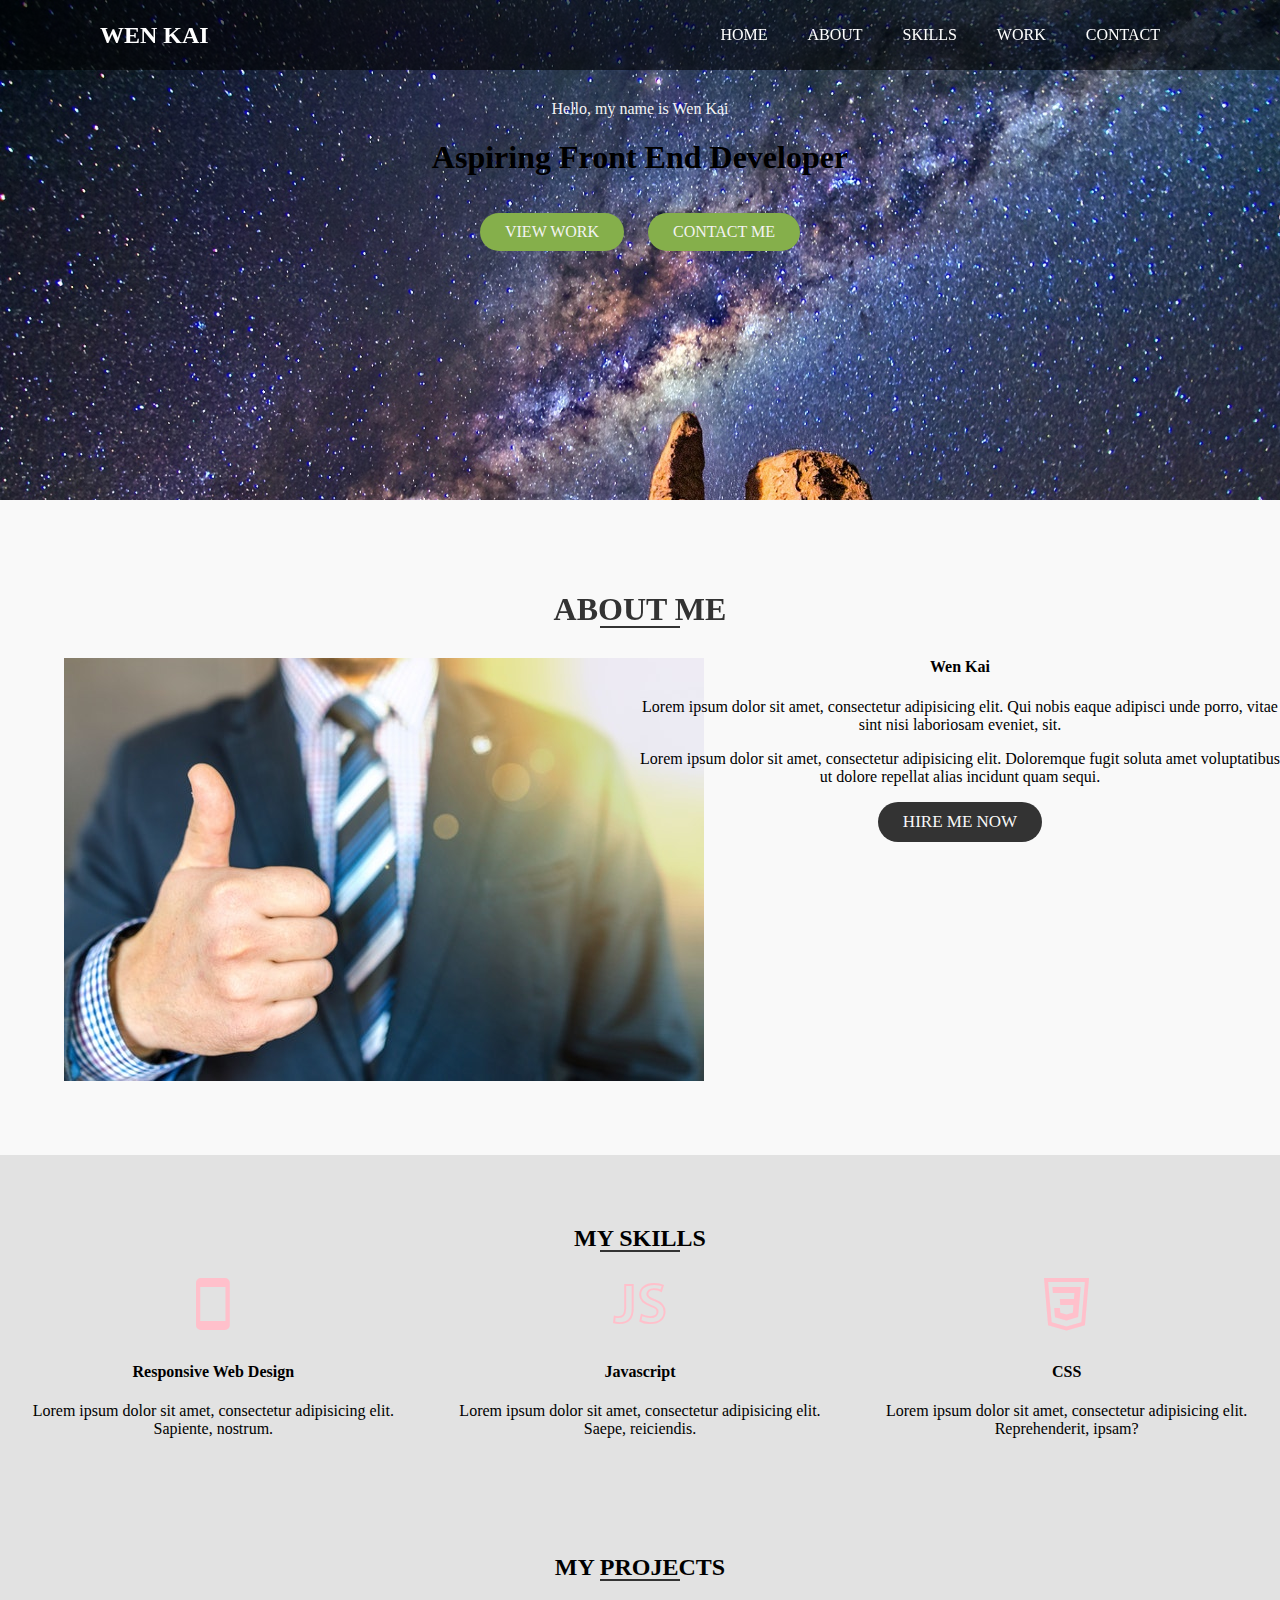
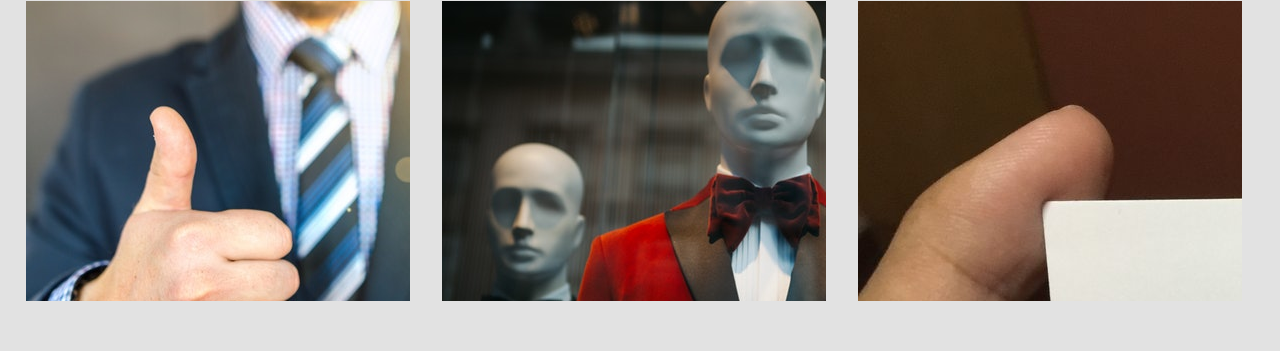
<file: index.html>
<!DOCTYPE html>
<html lang="en">
<head>
    <meta charset="UTF-8">
    <meta name="viewport" content="width=device-width, initial-scale=1.0">
    <meta http-equiv="X-UA-Compatible" content="ie=edge">
    <title>Wen Kai Portfolio</title>
    <link rel="stylesheet" href="css/style.css">
    <link rel="stylesheet" href="css/ionicons.min.css">
</head>
<body>
    <!-- navigation bar-->
    <nav>
        <div class="logo">
          <h2>WEN KAI</h2>
        </div>

          <ul>
              <li>
            <a href="index.html">Home</a>
              </li>
              <li>
            <a href="about.html">About</a>
              </li>
              <li>
            <a href="#"> Skills</a>
              </li>
              <li>
            <a href="portfolio.html">Work</a>
              </li>
              <li>
            <a href="contact.html">Contact</a>
              </li>
          </ul>

    </nav>

    <!-- HEADER SECTION-->

    <header>
        <div class="hero-container">
            <p>Hello, my name is Wen Kai</p>
            <h1>Aspiring Front End Developer</h1>
            <a class = "btn-work" href="#">VIEW WORK</a> <!-- LINK HAVE DISPLAY OF INLINE-->
            <a class="btn-contact" href="#">CONTACT ME</a>
    </div>
    </header>
    <!-- ABOUT ME SECTION-->
    <div class="about-me">
    <h1>About Me</h1>
    <div class="col-left">
        <img src="img/suits.jpeg" alt="My Profile Picture">
    </div>
    <div class="col-right">
            <h4>Wen Kai</h4>
            <p>Lorem ipsum dolor sit amet, consectetur adipisicing elit. Qui nobis eaque adipisci unde porro, vitae sint nisi laboriosam eveniet, sit.</p>
            <p>Lorem ipsum dolor sit amet, consectetur adipisicing elit. Doloremque fugit soluta amet voluptatibus ut dolore repellat alias incidunt quam sequi.</p>
            <a href="">HIRE ME NOW</a>
        </div>
    </div>

    <!-- MY SKILLS SECTION-->
        <div class="my-skills">
            <h2>my skills</h2>

            <div class="skills-left">
                <i class="ion-android-phone-portrait"></i>
                <h4>Responsive Web Design</h4>
                <p>Lorem ipsum dolor sit amet, consectetur adipisicing elit. Sapiente, nostrum.</p>
            </div>
            <div class="skills-center">
                <i class="ion-social-javascript-outline"></i>
                <h4>Javascript</h4>
                <p>Lorem ipsum dolor sit amet, consectetur adipisicing elit. Saepe, reiciendis.</p>
            </div>
            <div class="skills-right">
                <i class="ion-social-css3-outline"></i>
                <h4>CSS</h4>
                <p>Lorem ipsum dolor sit amet, consectetur adipisicing elit. Reprehenderit, ipsam?</p>
            </div>
        </div>

        <!-- MY PROJECTS SECTION-->
            <div class="my-projects">
                <h2>my projects</h2>

                <div class="project-left">

                        <div class="overlay">
                        <a href="#">VIEW PROJECT</a>
                </div>
            </div>


                <div class="project-center">

                        <div class="overlay">
                        <a href="#">VIEW PROJECT</a>
                </div>
            </div>
                <div class="project-right">

                        <div class="overlay">
                        <a href="#">VIEW PROJECT</a>
                </div>
              </div>
            </div>
</body>
</html>
</file>
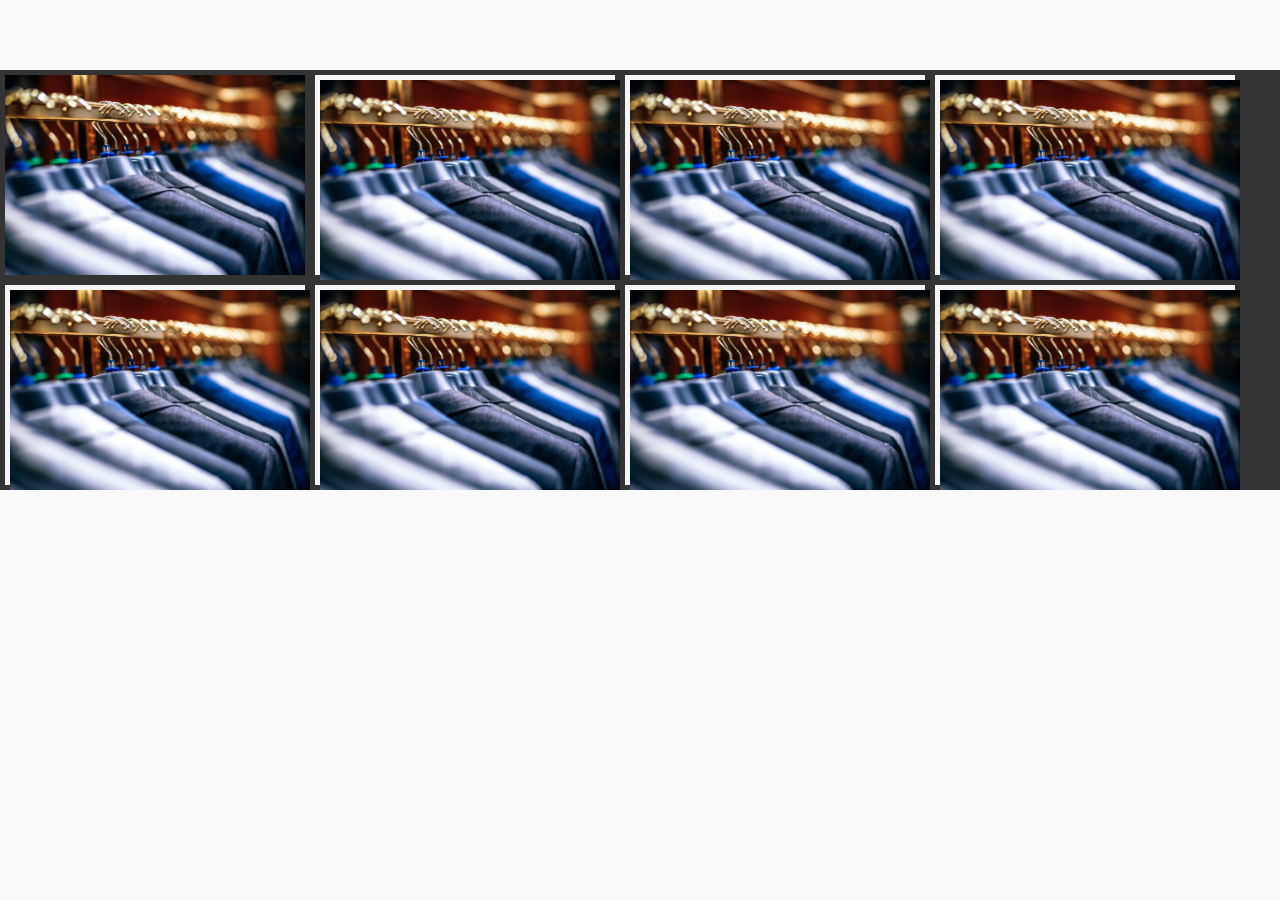
<file: portfolio.html>
<!DOCTYPE html>
<html lang="en">
<head>
  <meta charset="UTF-8">
  <meta name="viewport" content="width=device-width, initial-scale=1.0">
  <meta http-equiv="X-UA-Compatible" content="ie=edge">
    <link rel="stylesheet" href="css/style.css">
  <title>Portfolio</title>
</head>
<body>
    <div class="container">
        <div class="box">
        <div class="imgBox">
            <img src="img/landing.jpeg">
        </div>
          <div class="details">
            <div class="content">
            <h2>Lorem ipsum dolor sit amet, consectetur adipisicing elit. Illo, nulla.</h2>
            <p>Lorem ipsum.</p>
          </div>
      </div>
    </div>
        <div class="box">
          <div class="box">
          <div class="imgBox">
              <img src="img/landing.jpeg">
          </div>
            <div class="details">
              <div class="content">
              <h2>Lorem ipsum dolor sit amet, consectetur adipisicing elit. Illo, nulla.</h2>
              <p>Lorem ipsum.</p>
            </div>
        </div>
      </div>
        </div>
        <div class="box">
          <div class="box">
          <div class="imgBox">
              <img src="img/landing.jpeg">
          </div>
            <div class="details">
              <div class="content">
              <h2>Lorem ipsum dolor sit amet, consectetur adipisicing elit. Illo, nulla.</h2>
              <p>Lorem ipsum.</p>
            </div>
        </div>
      </div>
        </div>
        <div class="box">
          <div class="box">
          <div class="imgBox">
              <img src="img/landing.jpeg">
          </div>
            <div class="details">
              <div class="content">
              <h2>Lorem ipsum dolor sit amet, consectetur adipisicing elit. Illo, nulla.</h2>
              <p>Lorem ipsum.</p>
            </div>
        </div>
      </div>
        </div>
        <div class="box">
          <div class="box">
          <div class="imgBox">
              <img src="img/landing.jpeg">
          </div>
            <div class="details">
              <div class="content">
              <h2>Lorem ipsum dolor sit amet, consectetur adipisicing elit. Illo, nulla.</h2>
              <p>Lorem ipsum.</p>
            </div>
        </div>
      </div>
        </div>
        <div class="box">
          <div class="box">
          <div class="imgBox">
              <img src="img/landing.jpeg">
          </div>
            <div class="details">
              <div class="content">
              <h2>Lorem ipsum dolor sit amet, consectetur adipisicing elit. Illo, nulla.</h2>
              <p>Lorem ipsum.</p>
            </div>
        </div>
      </div>
        </div>
        <div class="box">
          <div class="box">
          <div class="imgBox">
              <img src="img/landing.jpeg">
          </div>
            <div class="details">
              <div class="content">
              <h2>Lorem ipsum dolor sit amet, consectetur adipisicing elit. Illo, nulla.</h2>
              <p>Lorem ipsum.</p>
            </div>
        </div>
      </div>
        </div>
        <div class="box">
          <div class="box">
          <div class="imgBox">
              <img src="img/landing.jpeg">
          </div>
            <div class="details">
              <div class="content">
              <h2>Lorem ipsum dolor sit amet, consectetur adipisicing elit. Illo, nulla.</h2>
              <p>Lorem ipsum.</p>
            </div>
        </div>
      </div>
        </div>
    </div>
</body>
</html>
</file>
<file: css/style.css>
* {
    box-sizing: border-box;
}
body {
    margin: 0;
    padding: 0;
    background: #f9f9f9;
}

/*--- NAVIGATION SECTION---*/
nav {
    position: fixed;
    top:0;
    left: 0;
    width: 100%;
    height: 70px;
    background: rgba(0,0,0,0.6);
    padding: 0 100px;
    box-sizing: border-box;

}



nav .logo  {
    float: left;
    height: 100%;
    line-height: 70px;
    height: 50px;


}

nav .logo  h2{
  margin:0;
  padding: 0;
  color: #fff;

}

nav ul {
  float: right;
  display: flex;
  margin: 0;
  padding: 0;
}

nav ul li{
  list-style: none;
}

nav ul li a {
  position: relative;
  display: block;
  height: 70px;
  line-height: 70px;
  padding: 0 20px;
  box-sizing: border-box;
  color:#fff;
  text-decoration: none;
  text-transform: uppercase;
  transition: .5s;

    /*padding: 20px 10px 20px 10px;*/
}

nav ul li a:hover
{
  color:#262626;
}

nav ul li a:before {
  content: '';
  position: absolute;
  top:0;
  left: 0;
  width: 100%;
  height: 100%;
  background:#fff;
  transform-origin: right;
  z-index: -1;
  transform: scaleX(0);
  transition: transform .5s;
}

nav ul li a:hover:before
{
  transform-origin: left;
  transform: scaleX(1);
}


/*--- HEADER SECTION---*/

header {
    background-image: url('../img/milky.jpeg');
    height: 500px;
    background-size: cover;
    background-repeat: no-repeat;
    background-attachment: fixed;
    background-position y: -160px;
    /*make it stretch up or down depend on values*/
}

header p {
    margin: 0;
    color: #f3f3f3;
}

.hero-container {
    text-align: center;
    padding: 100px;
}

.btn-work,.btn-contact {
    background-color:#85af4b;
    text-decoration: none;
    display:inline-block;
    padding: 10px 25px;
    color: #f3f3f3;
    margin: 15px 10px;
    padding: 10px 25px;
    font-weight: bold 1px solid;
    border-radius: 20px;
}

.btn-work:hover{
    background-color: pink;
    color:#333;
    transition: all 0.5s ease;
}

.btn-contact:hover{
    background-color: pink;
    color:#333;
    transition: all 0.5s ease;
}

/*--- ABOUT ME SECTION---*/
.about-me{
    width: 100%;
    text-align: center;
    padding-top: 70px;
    padding-bottom: 70px;
}

.about-me:after {
    content: '';
    display: block;
    clear: both; /*clear float right and left*/
}

.about-me h1{
    color:#333;
    text-align: center;
    text-transform: uppercase;
    position: relative;
    margin-bottom: 30px;
}

.about-me h1:after {
    content: '';
    position: absolute;/*enable to position properly in assigned position*/
    width: 80px;
    height: 2px;
    margin-left: -40px;
    left: 50%;
    bottom: 0px;
    background-color: #333;
}

.about-me .col-left, about-me .col right {
    width: 50%;
    float: left;
}

.about-me .col-left {
    padding-left: 5%;
    padding-right: 5%;



}

.about-me a{
    background: #333;
    padding: 10px 25px;
    text-decoration: none;
    color:#f9f9f9;
    border-radius: 20px;
    font-size: 17px;
    display: inline-block;
}

.about-me a:hover {
    background-color: pink;
    color:#f9f9f9;
    transition: all 0.5s ease;
    font-weight: bold 1px solid;
    border-radius: 20px;
}

.about-me .col-left:img{
    max-width: 20%; /*max width can varies due to image size*/
    max-height: 20%;
    background-attachment: fixed;

}

/*--- MY SKILLS SECTION---*/

.my-skills {
    background: #e2e2e2;
    padding-top: 50px;
    padding-bottom: 50px;
    text-align: center;
}

.my-skills h2 {
    text-transform: uppercase;
    position: relative;
}

.my-skills h2:after {
    content: '';
    position: absolute;/*enable to position properly in assigned position*/
    width: 80px;
    height: 2px;
    margin-left: -40px;
    left: 50%;
    bottom: 0px;
    background-color: #333;
}

.my-skills:after{
    content: '';
    display: block;
    clear: both;
}

.my-skills .skills-left, .my-skills .skills-right, .my-skills .skills-center {
    width: 33.333333%;
    display: inline-block;
    float: left;
    padding-left: 2%;
    padding-right: 2%;

}

.my-skills i {
    color:pink;
    font-size: 60px;
}

/*--- MY PROJECTS SECTION---*/

.my-projects {
    background: #e2e2e2;
    padding-top: 50px;
    padding-bottom: 50px;
    text-align: center;

}

.my-projects:after {
        content: '';
        display: block;
        clear: both;
}

.my-projects h2 {
    text-transform: uppercase;
    margin-top: 0px;
    position: relative;
}

.my-projects h2:after {
    content: '';
    position: absolute;/*enable to position properly in assigned position*/
    width: 80px;
    height: 2px;
    margin-left: -40px;
    left: 50%;
    bottom: 0px;
    background-color: #333;
}


.my-projects .project-left,.my-projects .project-center,
.my-projects .project-right
{
    height: 300px;
    width: 30%;
    float: left;
    position: relative;
    overflow: hidden;

}

.my-projects .project-left {
    margin-left: 2%;
    margin-right: 1.5%;
    background-image: url('../img/suits.jpeg');
}

.my-projects .project-center {
    margin-left: 1%;
    margin-right: 1%;
    background-image: url('../img/tailor.jpeg');

}

.my-projects .project-right {
    margin-left: 1.5%;
    margin-right: 2%;
    background-image: url('../img/namecard.jpg');
}

.my-projects .overlay {
    width: 100%;
    height: 100%;
    position: absolute;
    padding-top: 310px;
}

.my-projects .overlay:hover {
    padding-top:150px;
    transition: all 0.5s ease;
    background-color: rgba(0, 0, 0, 0.6);
}

.overlay a {
    display: inline-block;
    font-size: 18px;
    padding: 10px 20px;
    border: 1px solid #fff;
    text-decoration: none;
    color: #f3f3f3;
    font-weight: bold;
}

/* portfolio page  */

.container {
  width: 1280px;
  min-height: 00px;
  background: #333;
  margin : 70px auto 0;
  display: -webkit-flex;
  display: -ms-flex;
  display: flex;
  flex-direction: row;
  flex-wrap: wrap;

}

.container .box {
  position: relative;
  width: 300px;
  height: 200px;
  background: #f4f4f4;
  margin: 5px;
  box-sizing: border-box;
  display:inline-block;
}

.container .box .imgBox {
  position: relative;
  overflow: hidden;
}


.container .box .imgBox img {
  max-width: 100%;
  transition : transform 2s;
}

.container .box:hover .imgBox img

{
  transform: scale(1.2);
}

.container .box .details
{
  position: absolute;
  top:10px;
  left:10px;
  bottom: 10px;
  right: 10px;
  background: rgba (0, 0, 0, .8);
  transform: scaleY(0);
  transition: transform .5s;
}

.container .box:hover .details
{
  transform : scaleY(1);
}

.container .box .details .content
{
  position: absolute;
  top: 50%;
  transform: translateY(-50%);
  text-align: center;
  padding: 15px;
  color:#ffff;
}

.container .box .details .content h2 {
  margin: 0;
  padding: 0;
  font-size: 20px;
  color:#ff0;
}

.container .box .details .content p {
  margin: 10px 0 0;
  padding: 0;

}
</file>
